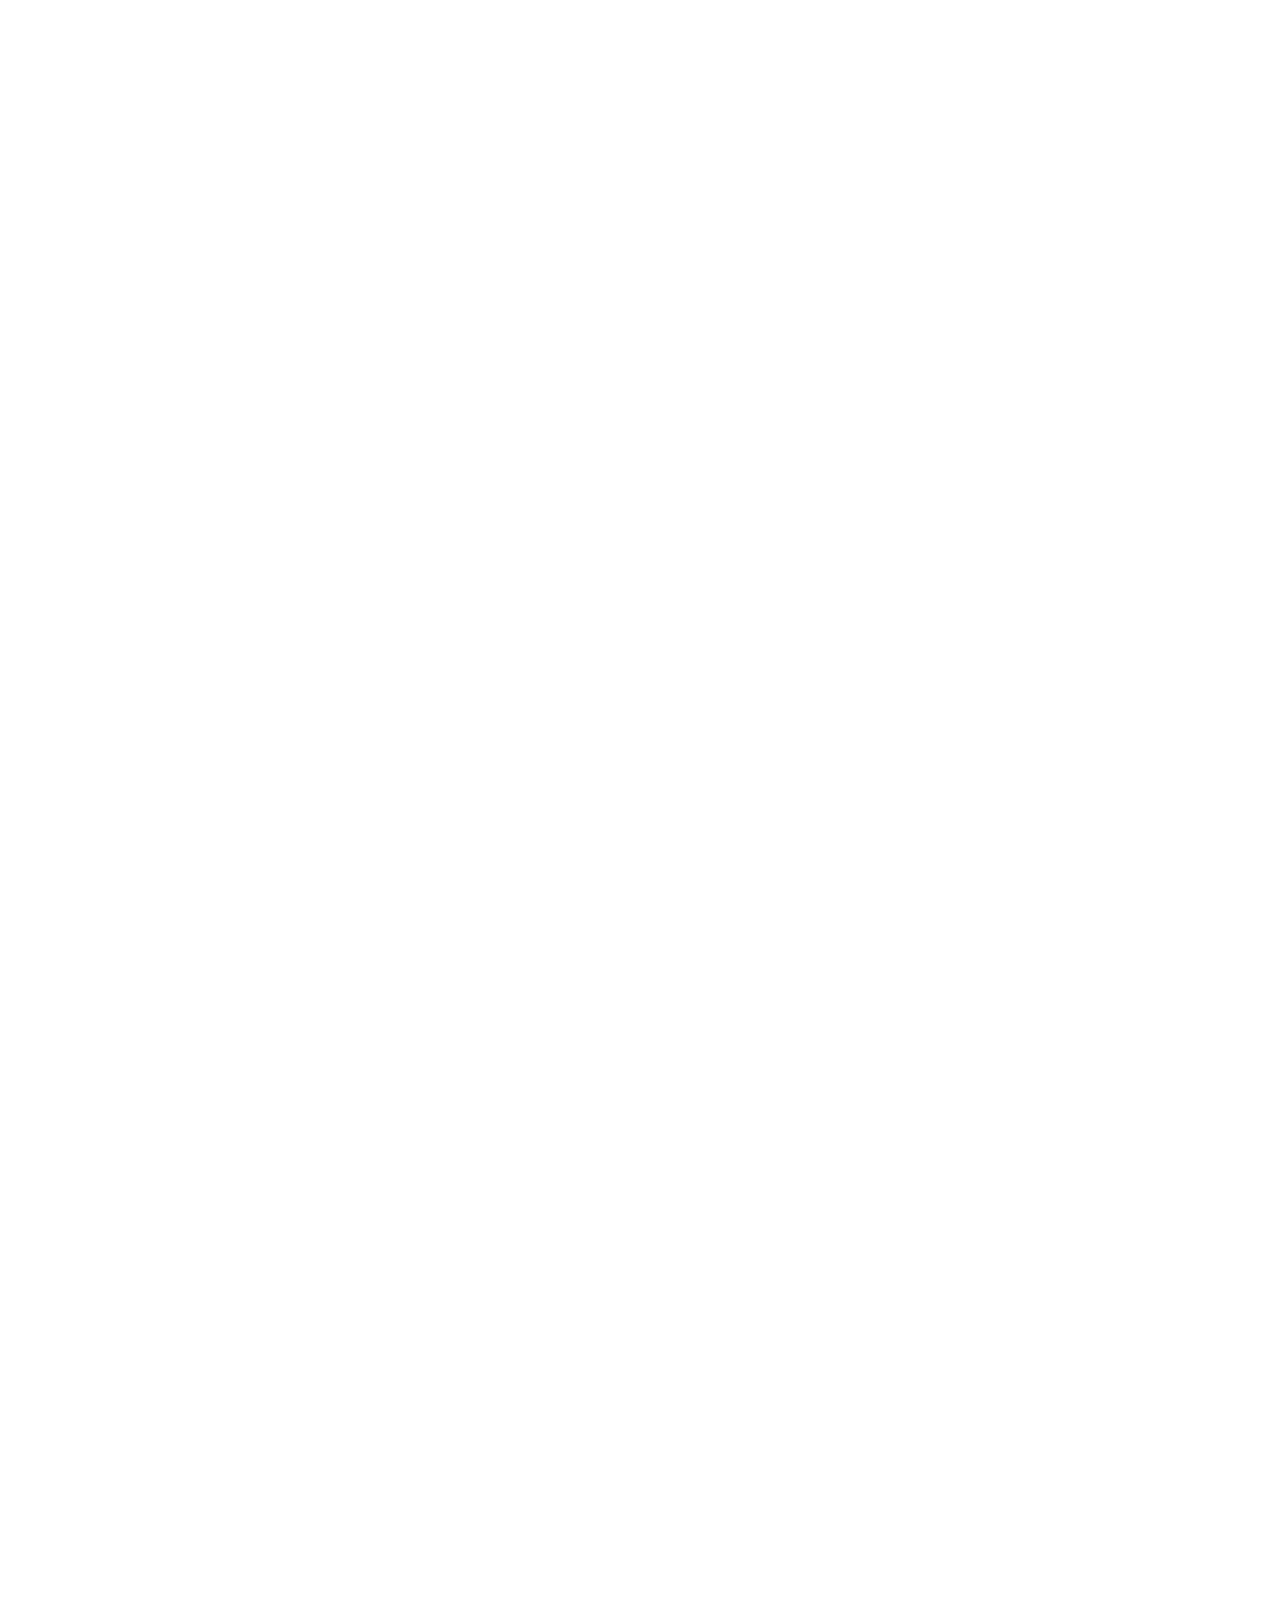
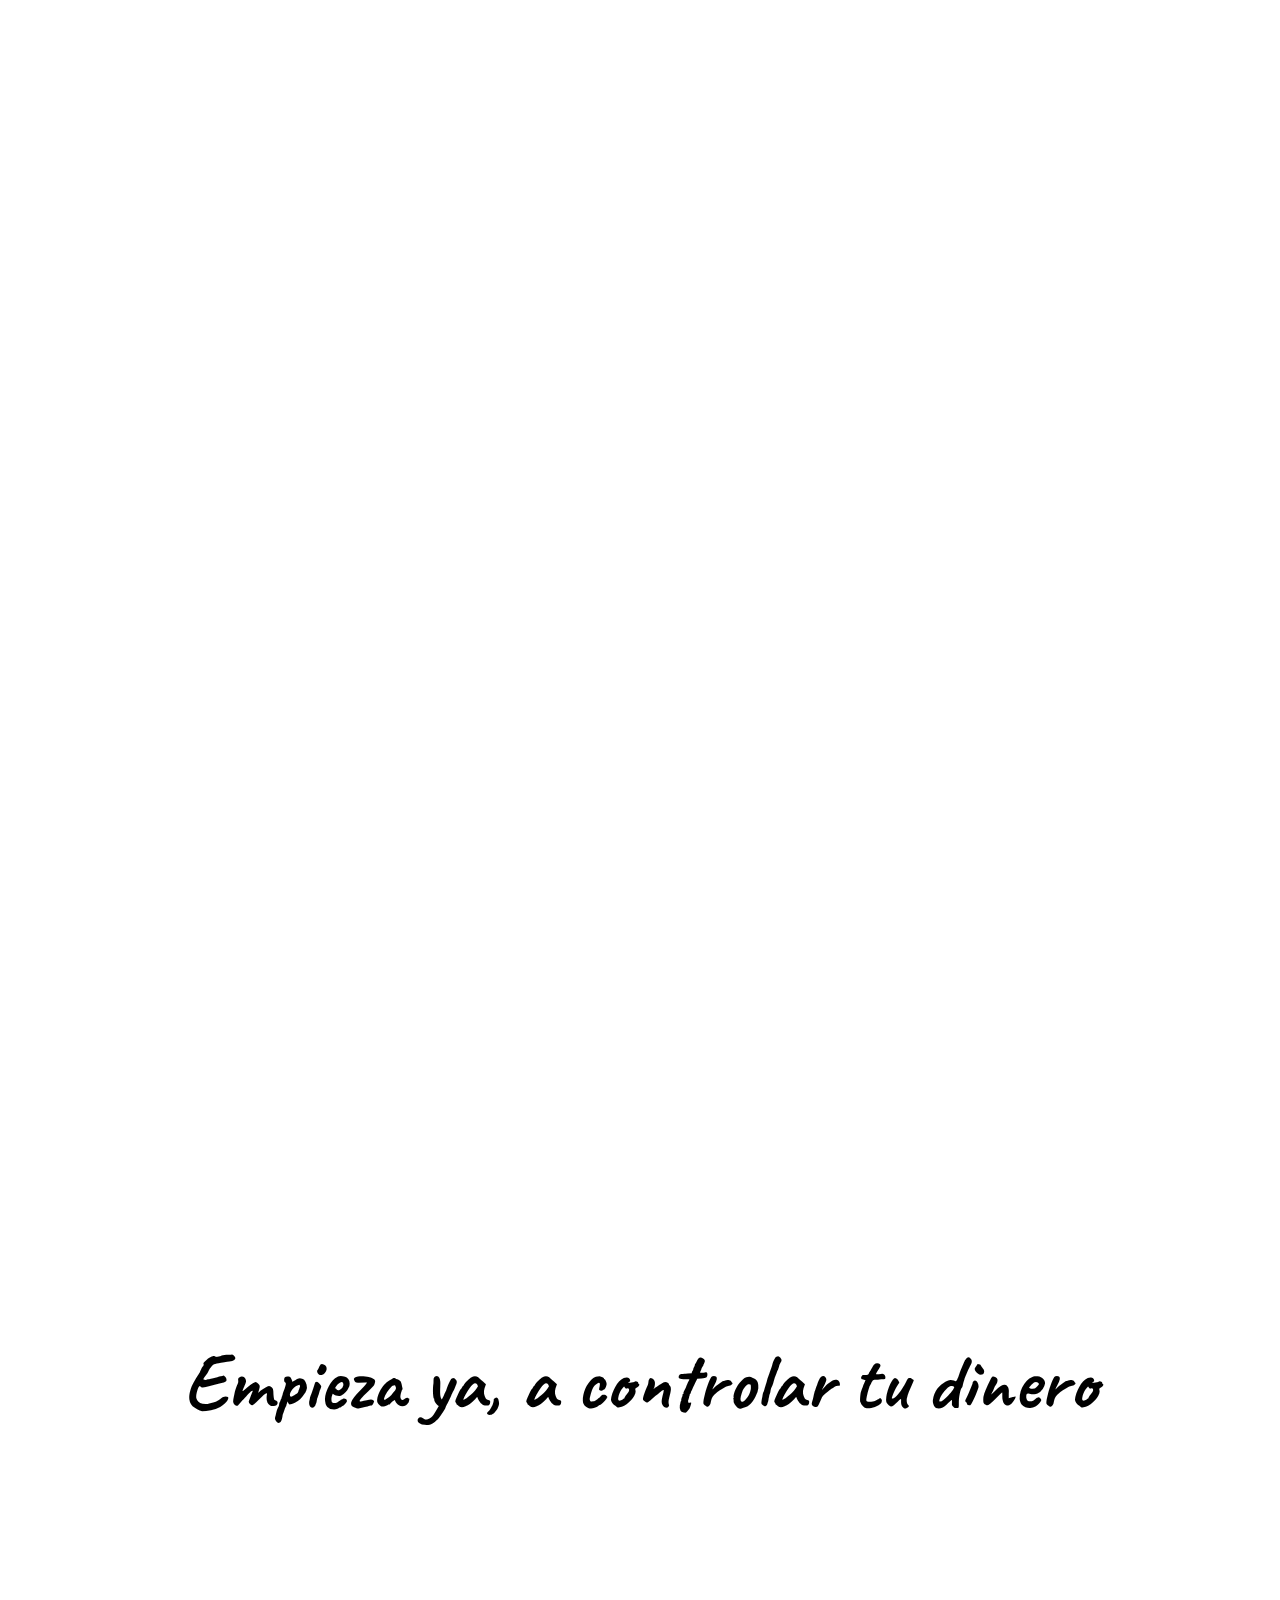
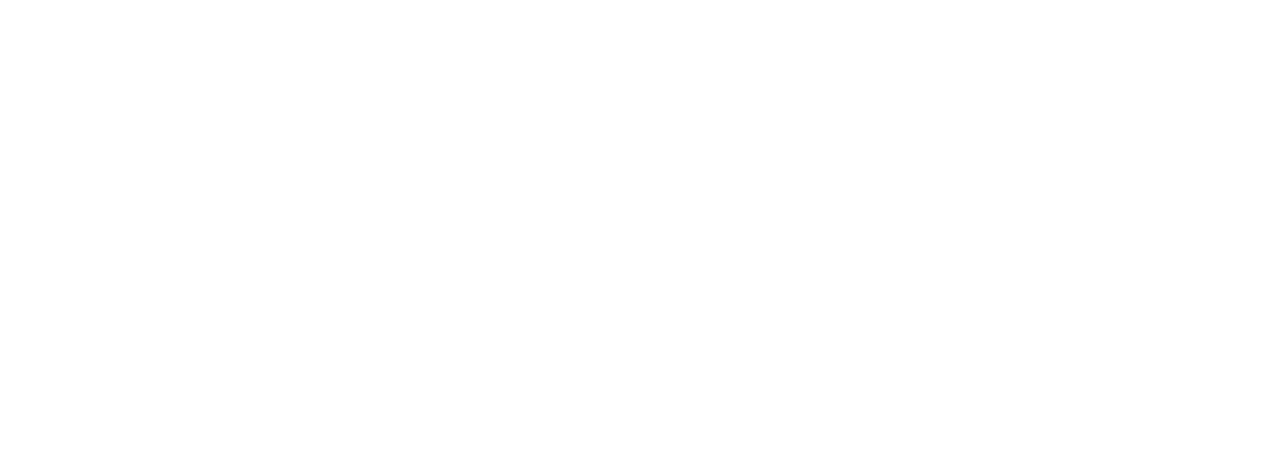
<file: index.html>
<!DOCTYPE html>
<html lang="en">
    <head>
        <meta charset="UTF-8">
        <meta name="viewport" content="width=device-width, initial-scale=1.0">
        <title>Document</title>
        <link rel="stylesheet" href="Pages/Index/index.css">
        <link rel="preconnect" href="https://fonts.googleapis.com">
        <link rel="preconnect" href="https://fonts.gstatic.com" crossorigin>
        <link href="https://fonts.googleapis.com/css2?family=Caveat:wght@400..700&family=Inconsolata:wght@200..900&family=Inter:ital,opsz,wght@0,14..32,100..900;1,14..32,100..900&display=swap" rel="stylesheet">

    </head>
    <body>
        <div class="start">
            <h1 id="titulo1">Todo el control de tu dinero,<h1> <h1 id="titulo2" class="underline">en una página</h1>

            <div class="butons">
                <a href="Pages/InicioSesion/inicioSesion.html" id="btn">Empezar ahora </a>
            </div>
            
        </div>
        
        <div id="shadow">
            <div class="container">
                <div class="text1">
                    <h1 class="text1-animation"> <strong>Toma el control de tus gastos</strong></h1>
                    <div class="content">

                        <div class="imagenes">
                            <img src="Imagenes/comp2-card2.png" style="position: relative; z-index: 2;">
                            <img src="Imagenes/comp2-card1.png" style="height: 30vh; position: relative; left: 200px; ">
                            <img src="Imagenes/comp2-card3.png" style="position: relative;  ">
                        </div>

                        <div class="texto">
                            <p class="fade"><strong>Monitorea en que te gastas el dinero</strong>, asi no lleguen sustos a fin de mes</p>
                        </div>
                    </div>

                    <div class="content2">

                        

                        <div class="texto">
                            <p><strong>Divide tus gastos en secciones</strong>, para tenerlo todo controlado</p>
                        </div>

                        <div class="imagenes">
                            <img src="Imagenes/card1.png" style="margin-left: 6vw;">
                            <img src="Imagenes/card2.png" style="margin-left: 3vw;">
                            <img src="Imagenes/card3.png" >
                        </div>
                    </div>
                </div>

                
            </div>

            
        </div>

        <div class="end">
            <h1>Empieza <strong>ya</strong>, a controlar tu dinero</h1>
            <div class="butons">
                <a href="Pages/InicioSesion/inicioSesion.html" style="margin-top: 10%;" id="btn2">Empezar ahora </a>
            </div>
        </div>

        
        
       
    <div id="cookieConsentPopup" class="cookie-consent-popup">
        <div class="cookie-content">
            <span class="cookie-icon" aria-hidden="true">🍪</span>
            <span class="cookie-text">
            Usamos cookies para mejorar tu experiencia. Al continuar navegando aceptas su uso. Más info en nuestra 
            <a href="Pages/Cookie consent/politica_cookies.html" target="_blank">política de cookies</a>.
            </span>
            <div class="cookie-btns">
            <button id="cookieAcceptBtn" class="cookie-btn accept">Aceptar</button>
            <button id="cookieRejectBtn" class="cookie-btn reject">Rechazar</button>
            </div>
        </div>
    </div>

        
    </body>
    <script src="Pages/Index/index.js"></script>
</html>
</file>
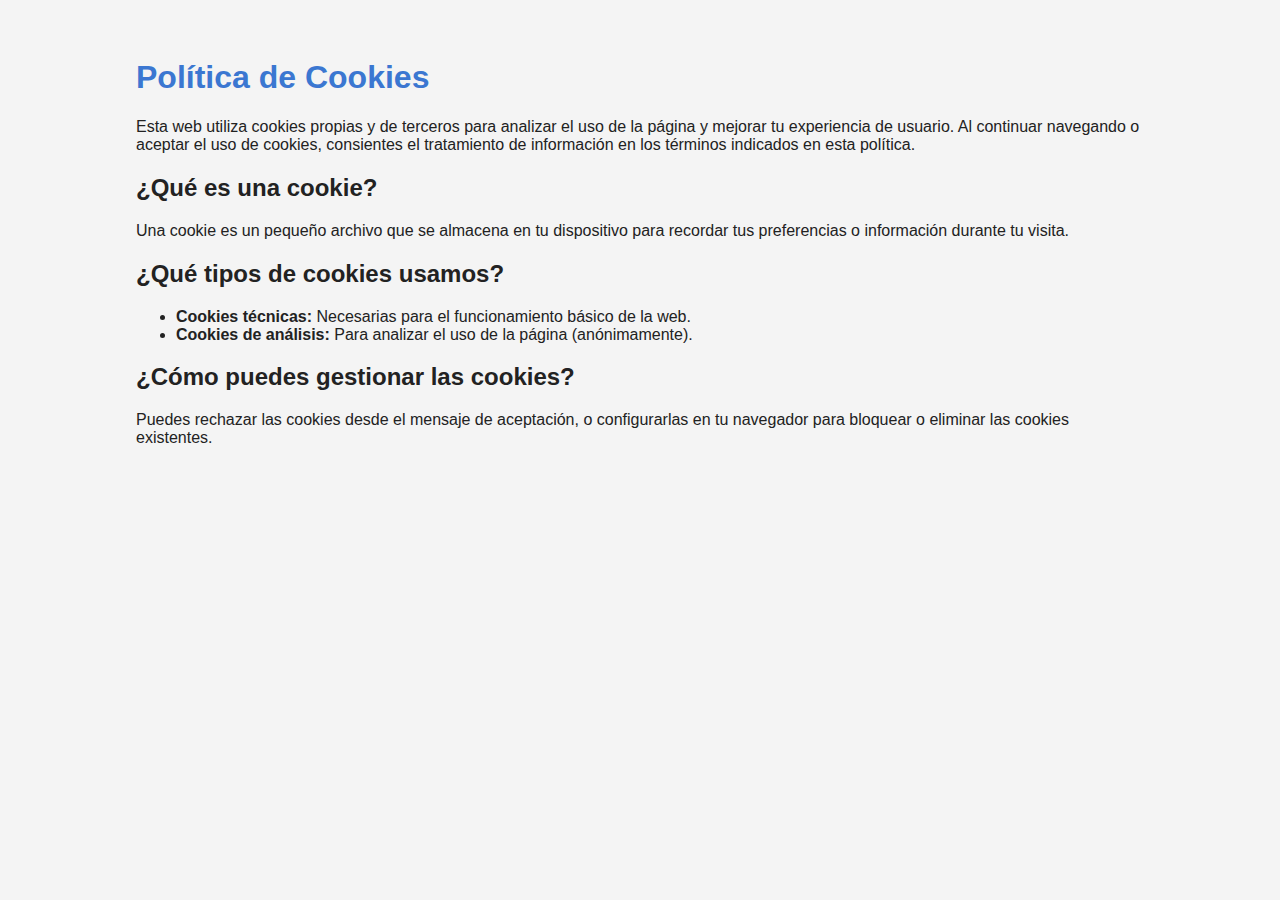
<file: Pages/Cookie consent/politica_cookies.html>
<!DOCTYPE html>
<html lang="es">
<head>
  <meta charset="UTF-8">
  <title>Política de Cookies</title>
  <style>
    body { font-family: Inter, Arial, sans-serif; padding: 30px 10vw; background: #f4f4f4; color: #222; }
    h1 { color: #3B77D1; }
    a { color: #3B77D1; }
  </style>
</head>
<body>
  <h1>Política de Cookies</h1>
  <p>
    Esta web utiliza cookies propias y de terceros para analizar el uso de la página y mejorar tu experiencia de usuario. 
    Al continuar navegando o aceptar el uso de cookies, consientes el tratamiento de información en los términos indicados en esta política.
  </p>
  <h2>¿Qué es una cookie?</h2>
  <p>
    Una cookie es un pequeño archivo que se almacena en tu dispositivo para recordar tus preferencias o información durante tu visita.
  </p>
  <h2>¿Qué tipos de cookies usamos?</h2>
  <ul>
    <li><b>Cookies técnicas:</b> Necesarias para el funcionamiento básico de la web.</li>
    <li><b>Cookies de análisis:</b> Para analizar el uso de la página (anónimamente).</li>
  </ul>
  <h2>¿Cómo puedes gestionar las cookies?</h2>
  <p>
    Puedes rechazar las cookies desde el mensaje de aceptación, o configurarlas en tu navegador para bloquear o eliminar las cookies existentes.
  </p>
  
</body>
</html>
</file>
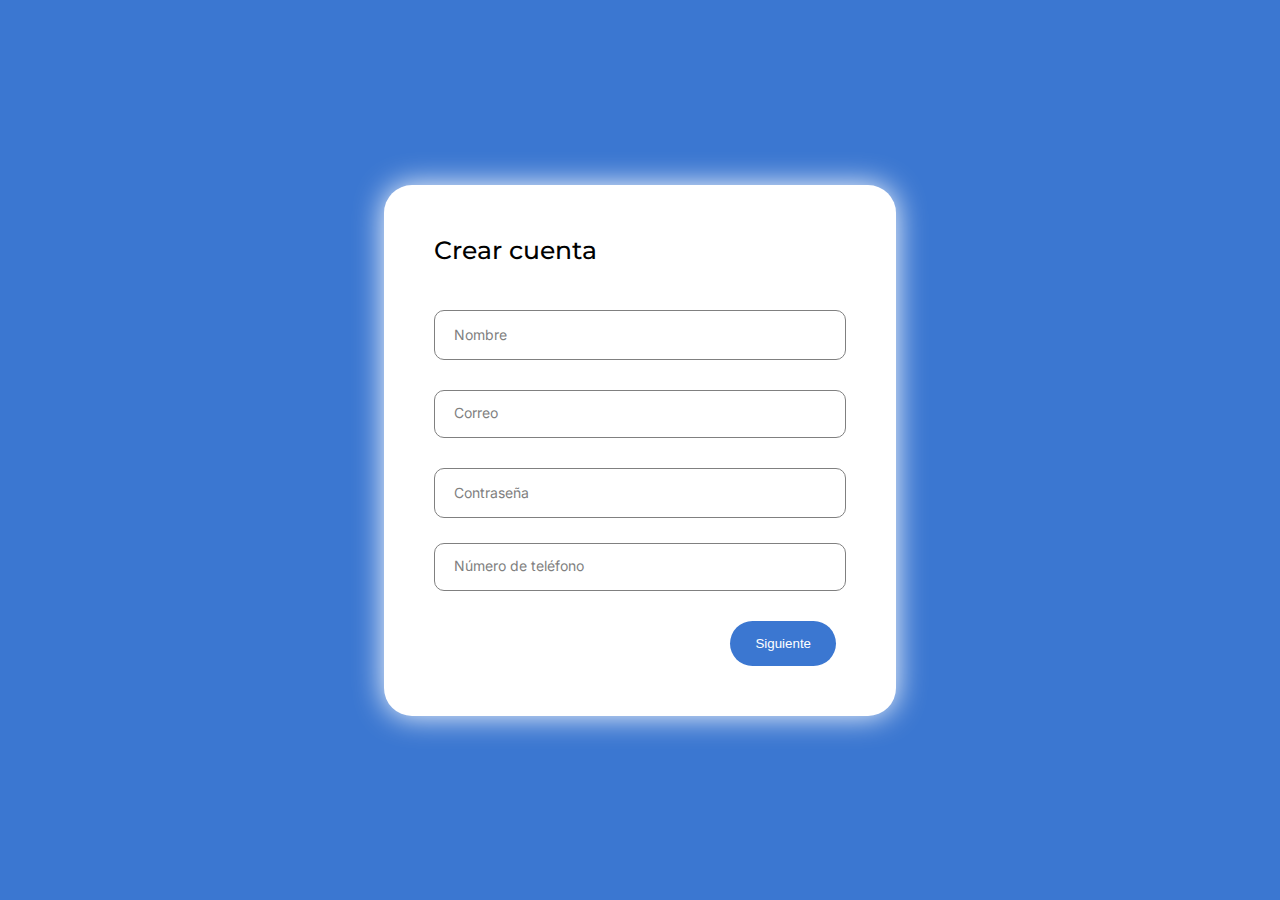
<file: Pages/CrearCuenta/crearCuenta.html>
<!DOCTYPE html>
<html lang="en">
<head>
    <meta charset="UTF-8">
    <meta name="viewport" content="width=device-width, initial-scale=1.0">
    <title>Document</title>
    <link rel="stylesheet" href="../styles.css">
    <link rel="stylesheet" href="crearCuenta.css">
    <link href="https://fonts.googleapis.com/css2?family=Caveat:wght@400..700&family=Inconsolata:wght@200..900&family=Inter:ital,opsz,wght@0,14..32,100..900;1,14..32,100..900&display=swap" rel="stylesheet">
    <link href="https://fonts.googleapis.com/css2?family=Montserrat:ital,wght@0,100..900;1,100..900&display=swap" rel="stylesheet">
    <link href="https://fonts.googleapis.com/css2?family=Material+Symbols+Outlined" rel="stylesheet"/>
    <script src="https://code.jquery.com/jquery-3.6.0.min.js"></script>
</head>
<body>
    <form class="multi-step">
        <div id="slider">
            <div class="slide">
                <h2>Crear cuenta</h2>
                <div class="input-container" style="margin-bottom: 30px;">
                    <input type="text" id="nombre" placeholder=" " required>
                    <label for="nombre">Nombre</label>
                    <p class="badName bad-text">Debes introducir un nombre</p>
                </div>
        
                <div class="input-container" style="margin-bottom: 30px;">
                    <input type="email" id="email" placeholder=" " required>
                    <label for="email">Correo</label>
                    <p class="badEmail bad-text">Debes introducir un email</p>
                </div>
        
                <div class="input-container">
                    <input type="password" id="password" placeholder=" " required>
                    <label for="password">Contraseña</label>
                    <button type="button" class="toggle-password" onclick="togglePassword()" style="display: none;">
                        <span class="material-symbols-outlined" id="icon">visibility</span>
                    </button>
                    <p class="badPwd bad-text">Debes introducir una contraseña</p>
                    <div class="password-strength">
                        <div class="progress-bar"></div>
                    </div>
                </div>
        
                <div class="input-container" style="margin-bottom: 30px;">
                    <input type="number" id="number" placeholder=" " required>
                    <label for="number">Número de teléfono</label>
                    <p class="badNumber bad-text">Debes introducir un número</p>
                </div>
        
                <section class="buttons">
                    <input type="button" value="Siguiente" id="next">
                </section>
            </div>
    
            <div class="slide"> 
                <h2>¿Quieres añadir tu cantidad de dinero?</h2>
                <div class="choice-container">
                    <label><input type="radio" name="addMoney" value="yes"> Si, lo quiero añadir ya</label>
                    <label><input type="radio" name="addMoney" value="no"> No, lo dejo para luego</label>
                </div>
    
                <div class="money-form">
                <!-- Radios para “todo junto” vs “separado” -->

                    <!-- Inputs según selección -->
                    <div class="two-columns">
                        <div class="col">
                            <label class="radio-inline">
                              <input type="radio" name="amountType" value="all" checked>
                              Sin separar
                            </label>
                            <div class="input-container">
                              <input type="number" id="amountAll" placeholder=" " required>
                              <label for="amountAll">Importe total</label>
                              <p class="badAmount bad-text">Debes introducir un importe</p>
                            </div>
                        </div>

                        <div class="col">
                            <label class="radio-inline">
                              <input type="radio" name="amountType" value="split">
                              Separado
                            </label>
                            <div class="input-container">
                                <input type="number" id="account" placeholder=" " disabled required>
                                <label for="account">Cuenta</label>
                                <p class="badAccount bad-text">Debes introducir un importe</p>

                            </div>
                            <div class="input-container">
                                <input type="number" id="cash"    placeholder=" " disabled required>
                                <label for="cash">Efectivo</label>
                                <p class="badCash bad-text">Debes introducir un importe</p>

                            </div>
                        </div>

                    </div>

                </div>

                <div class="nav-buttons">
                    <input type="button" value="Volver" id="back">
                    <input type="button" value="Crear Usuario" id="createUser">
                </div>
            </div>
        </div>

    </form>

    <script src="crearCuenta.js"></script>
</body>
</html>
</file>
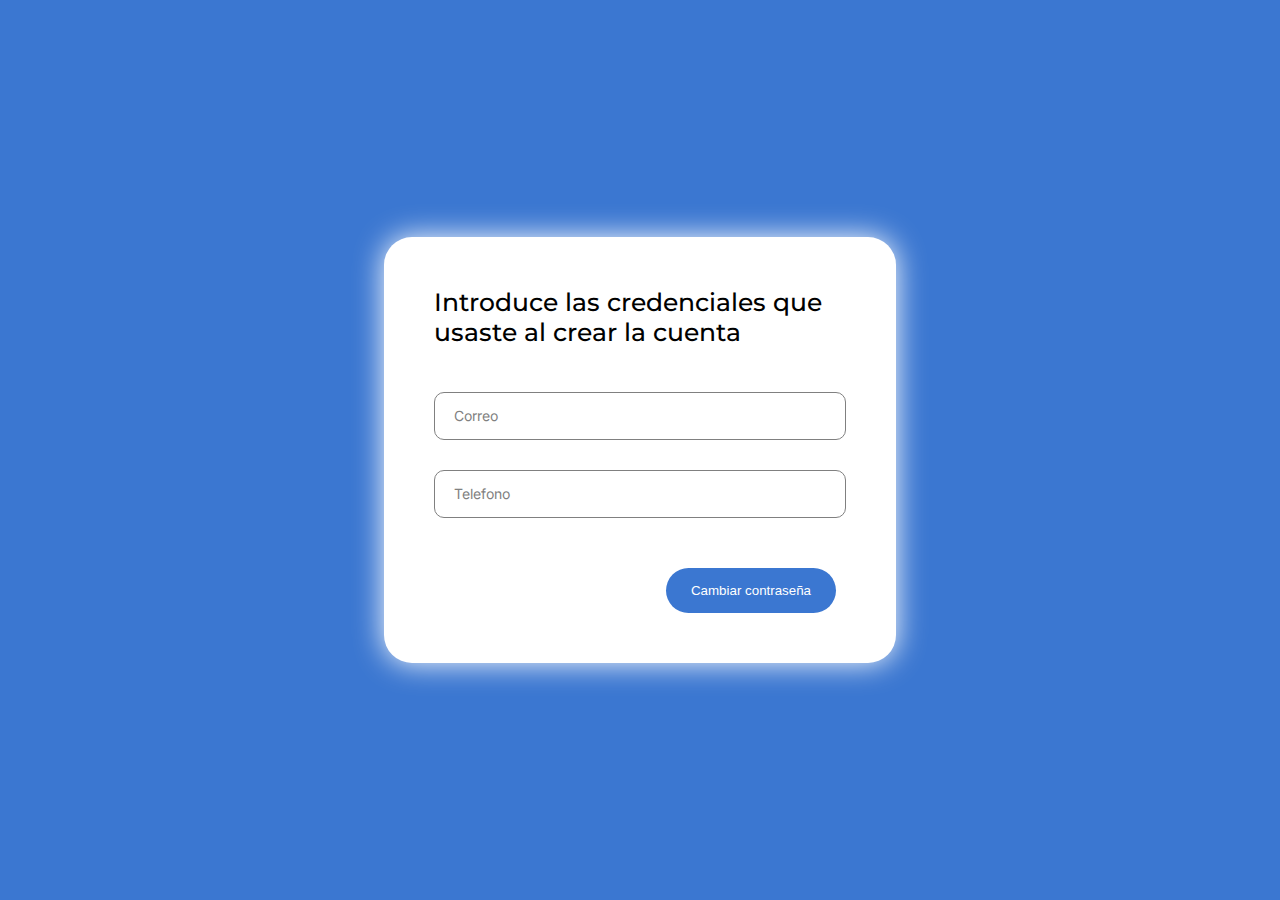
<file: Pages/forgotPwd/forgotPwd.html>
<!DOCTYPE html>
<html lang="en">
<head>
    <meta charset="UTF-8">
    <meta name="viewport" content="width=device-width, initial-scale=1.0">
    <title>Document</title>
    <link rel="stylesheet" href="../styles.css">
    <link rel="stylesheet" href="forgotPwd.css">
    <link href="https://fonts.googleapis.com/css2?family=Caveat:wght@400..700&family=Inconsolata:wght@200..900&family=Inter:ital,opsz,wght@0,14..32,100..900;1,14..32,100..900&display=swap" rel="stylesheet">
    <link href="https://fonts.googleapis.com/css2?family=Montserrat:ital,wght@0,100..900;1,100..900&display=swap" rel="stylesheet">
    <link href="https://fonts.googleapis.com/css2?family=Material+Symbols+Outlined" rel="stylesheet" />
    <script src="https://code.jquery.com/jquery-3.6.0.min.js"></script>
</head>
<body>
    <form  >
        <input type="hidden" name="formulario" value="form1" id="form1">

        <h2>Introduce las credenciales que usaste al crear la cuenta</h2>

        <div class="input-container" style="margin-bottom: 30px;">
            <input type="email" id="email" placeholder=" " required>
            <label for="email">Correo</label>
            <p class="badMail bad-text">Debes introducir un correo</p>
        </div>

        <div class="input-container" style="margin-bottom: 30px;">
            <input type="number" id="number" placeholder=" " required>
            <label for="nombre">Telefono</label>
            <p class="badNumber bad-text">Debes introducir un telefono</p>
        </div>

        <section class="buttons">
            <input type="button" value="Cambiar contraseña" id="next">
        </section>
    </form>

    <form style="display: none;" id="nextStep">
        <input type="hidden" name="formulario" value="form2" id="form2">
        <h2>Te hemos enviado un correo con una contraseña temporal. </h2>

        <div class="input-container" style="margin-bottom: 30px;">
            <input type="password" id="temporalPwd" placeholder=" " required>
            <label for="password">Contraseña temporal</label>
            <p class="badPwd bad-text">Debes introducir la contraseña temporal</p>
        </div>

        <div class="input-container" style="margin-bottom: 30px;">
            <input type="password" id="newPassword" placeholder=" " required>
            <label for="newPassword">Nueva contraseña</label>
            <button type="button" class="toggle-password" onclick="togglePassword()" style="display: none;">
                <span class="material-symbols-outlined" id="icon">visibility</span>
            </button>
            <p class="badNewPwd bad-text">Debes introducir una nueva contraseña</p>
            <div class="password-strength">
                <div class="progress-bar"></div>
            </div>
        </div>

        <div class="input-container" style="margin-bottom: 30px;">
            <input type="password" id="confirmationPwd" placeholder=" " required>
            <label for="confirmationPwd">Confirmar</label>
            <p class="badConfirmationPwd bad-text">Debes confirmar la contraseña</p>
        </div>

        <section class="buttons">
            <input type="button" value="Cambiar contraseña" id="next2">
        </section>
    </form>

    <div id="succes" style="display: none;">
        <h1>Contraseña cambiada con exito.</h1><br><br>
        <h2>Redirigiendo al Inicio de sesión<span class="dots"></span></h2>
    </div>

    <script src="forgotPwd.js"></script>
</body>
</html>
</file>
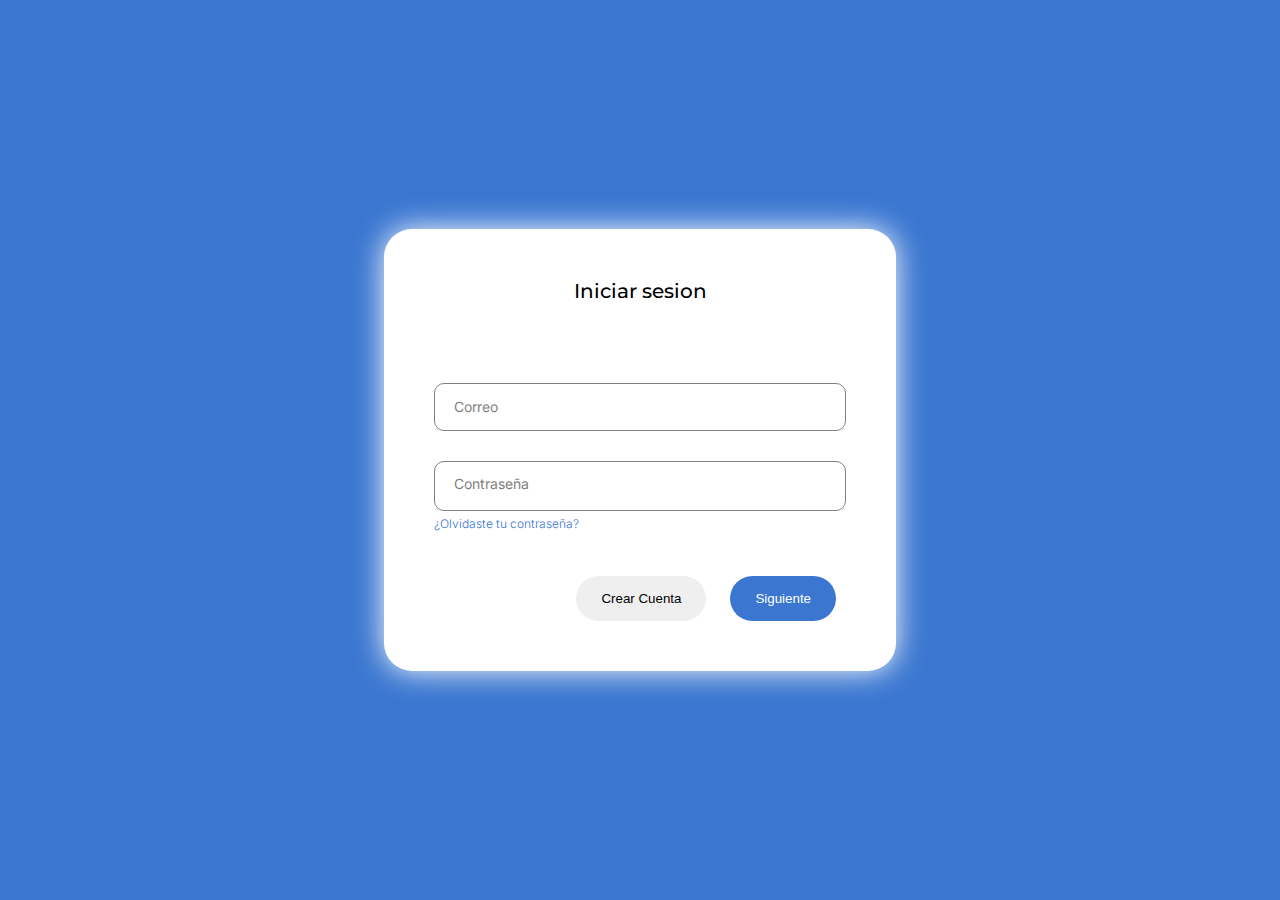
<file: Pages/InicioSesion/inicioSesion.html>
<!DOCTYPE html>
<html lang="en">
    <head>
        <meta charset="UTF-8">
        <meta name="viewport" content="width=device-width, initial-scale=1.0">
        <title>Document</title>
        <link rel="stylesheet" href="../styles.css">
        <link rel="stylesheet" href="inicioSesion.css">
        <link href="https://fonts.googleapis.com/css2?family=Caveat:wght@400..700&family=Inconsolata:wght@200..900&family=Inter:ital,opsz,wght@0,14..32,100..900;1,14..32,100..900&display=swap" rel="stylesheet">
        <link href="https://fonts.googleapis.com/css2?family=Montserrat:ital,wght@0,100..900;1,100..900&display=swap" rel="stylesheet">
        <link href="https://fonts.googleapis.com/css2?family=Material+Symbols+Outlined" rel="stylesheet" />
        <script src="https://code.jquery.com/jquery-3.6.0.min.js"></script>
        <script src="https://apis.google.com/js/platform.js" async defer></script>

    </head>
    <body>
        <form>
            <h2>Iniciar sesion</h2>

            <div id="g_id_onload"
                data-client_id="496963660713-qvce6cj1kn74gnj4o7ec04hhutpka9bi.apps.googleusercontent.com"
                data-context="signin"
                data-ux_mode="redirect"
                data-callback="handleCredentialResponse"
                data-auto_prompt="false">
            </div>

            <div
                style="margin-bottom: 30px; " 
                class="g_id_signin"
                data-type="standard"
                data-shape="rectangular"
                data-theme="outline"
                data-text="signin_with"
                data-size="large"
                data-logo_alignment="left">
            </div>

            <script src="https://accounts.google.com/gsi/client" async defer></script>

            <div class="input-container" style="margin-bottom: 30px;">
                <input type="email" id="email" placeholder=" " required>
                <label for="email">Correo</label>
                <p class="bad-text badEmail">Debes introducir un email</p>
            </div>

            <div class="input-container">
                <input type="password" id="password" placeholder=" " required>
                <label for="password">Contraseña</label>
                <button type="button" class="toggle-password" onclick="togglePassword()" style="display: none;">
                    <span class="material-symbols-outlined" id="icon">visibility</span>
                </button>
                <p class="badPwd bad-text">Debes introducir una contraseña</p>
                <a href="../forgotPwd/forgotPwd.html" class="forgot-text">¿Olvidaste tu contraseña?</a>
            </div>

            <section class="buttons">
                <input type="button" value="Crear Cuenta" id="crearCuenta" onclick='window.location.href = "../CrearCuenta/crearCuenta.html";'>
                <input type="button" value="Siguiente" id="next">
            </section>

            

        </form>
    </body>

    <script>
        function handleCredentialResponse(response) {
            $.ajax({
                url: 'google-callback.php',
                type: 'POST',
                data: { credential: response.credential },
                success: function (res) {
                    const data = JSON.parse(res);
                    if (data.success) {
                        window.location.href = "../Principal/principal.php";
                    } else {
                        alert("Error al iniciar sesión con Google.");
                    }
                },
                error: function () {
                    alert("Error en el servidor.");
                }
            });
        }
    </script>

    <script src="inicioSesion.js"></script>
</html>
</file>
<file: Pages/Index/index.css>
*
{
    margin: 0;
    padding: 0;
}

body
{
    width: 100vw;
    height: 100vh;
    display: flex;
    align-items: center;
    flex-direction: column;
    overflow-x: hidden;
}

.scroll-animation {
    opacity: 0;
    transform: translateY(100px);
    transition: opacity var(--duration, 1s) ease-out, transform var(--duration, 1s) ease-out;
}


.scroll-animation.show 
{
    opacity: 1;
    transform: translateY(0px);

}

/* ============================= */
/*        Mensaje inicial        */
/* ============================= */

#titulo1, #titulo2
{
    font-family: "Caveat";
    font-size: 80px;
}

.start
{
    text-align: center;
    margin-top: 6%;
}

#titulo1, #titulo2, a, #shadow{
    opacity: 0;
    transition: opacity 1s ease-in-out;
}

.underline {
    background-image: url('/Imagenes/underline.png');
    background-size: 130%;
    background-position-x: 130px;
    background-position-y: 30px;
}

/* ============================= */
/*            Botones            */
/* ============================= */

.butons a
{
    margin-top: 20%;
    background-color: #3B77D1;
    color: white;
    border-radius: 50px;
    border: none;
    width: 250px;
    height: 75px;
    font-family: "Caveat";
    font-size: 25px;
    display: flex;
    align-items: center;
    justify-content: center;
    box-shadow: 7px 7px 15px  gray;
    cursor: pointer;
    transition: background-color 0.7s ease, color 0.7s ease, box-shadow 0.7s ease, opacity 1s ease-in-out;
    text-decoration: none;
}


.butons a:hover
{
    background-color: white;
    color: #3B77D1;
    box-shadow: 15px 20px 15px  gray;
    border: 1px solid gray;

}

.butons
{
    display: flex;
    align-items: center;
    justify-content: center;
    flex-direction: column;
}


/* ============================= */
/*            Sombra             */
/* ============================= */

#shadow
{
    position: relative;
    top: 10vh;
    border-radius: 100%;
    width: 150vw;
    background-color: rgb(241, 241, 241);
}



.container
{
    position: relative;
    left: 25vw;
    top: 30vh;
    height: 100%;
    background-color: rgb(241, 241, 241);
    padding-bottom: 10vh;
    

}


/* ============================= */
/*           Texto               */
/* ============================= */

.text1
{
    width: 100vw;
    text-align: center;
    font-family: "Inter";
}

.text1 h1
{
    font-family: "Inter";
    color: black;
    font-style: italic;
    font-weight: 500;
    font-size: 50px;

}

.text1-animation {
    opacity: 0;
    transform: translateY(200px);
    transition: opacity 1s ease-out, transform 1s ease-out;
}

/* Cuando el elemento entra en pantalla */
.text1-animation.show {
    opacity: 1;
    transform: translateY(0px);

}

/* ============================= */
/*         Contenido 1           */
/* ============================= */

.content
{
    display: flex;
    margin-top: 10vh;
}

.content .imagenes
{
    display: flex;
    flex-direction: column;
    padding-left: 4%;
    margin-top: 8vh;
    width: 80vw;
    height: 60vh;
    border-top-right-radius: 100%;
    border-bottom-right-radius: 100%;
    background-color: white;
    padding-top: 10vh;
    padding-right: 5vw;
}

.content .imagenes img
{
    width: 20vw;
    height: 15vh;

}

.content .texto
{
    display: flex;
    justify-content: center;
    padding: 10vh 10vw;
}

.fade 
{
    opacity: 0;  /* Oculto por defecto */
    transition: opacity 2s ease-out, transform 2s ease-out;
}



.content .texto p
{
    font-size: 40px;
    text-align: left;
    padding-left: 15%;
    padding-top: 17%;
    line-height: 65px;
}

/* ============================= */
/*         Contenido 2           */
/* ============================= */

.content2
{
    display: flex;
    margin-top: 15vh;
}

.content2 .imagenes
{
    display: flex;
    flex-direction: column;
    padding-right: 0;
    margin-top: 10vh;
    width: 80vw;
    height: 60vh;
    border-top-left-radius: 100%;
    border-bottom-left-radius: 100%;
    background-color: white;
    padding-top: 10vh;
    padding-left: 10vw;
}

.content2 .imagenes img
{
    width: 20vw;
    height: 15vh;
    z-index: 9999;

}

.content2 .texto
{
    display: flex;
    justify-content: center;
    padding: 10vh 10vw;
}

.content2 .texto p
{
    font-size: 40px;
    text-align: left;
    padding-right: 15%;
    padding-top: 17%;
    line-height: 65px;
}

/* ============================= */
/*            Final              */
/* ============================= */

.end
{
    width: 100vw;
    min-height: 80vh; /* Evita que colapse incluso sin contenido */
    background-color: white;
    margin-top: 70vh;
    text-align: center;
    font-family: "Caveat";
    font-size: 40px;
}

/*Cookies*/
.cookie-consent-popup {
    position: fixed;
    bottom: 32px;
    left: 50%;
    transform: translateX(-50%) translateY(100px);
    min-width: 340px;
    max-width: 90vw;
    background: white;
    border-radius: 20px;
    box-shadow: 0 0 7px 0px #bdbdbd;
    display: flex;
    align-items: center;
    padding: 22px 36px 22px 20px;
    z-index: 9999;
    opacity: 0;
    pointer-events: none;
    transition: opacity 0.6s cubic-bezier(.37,1.14,.26,1.24), transform 0.7s cubic-bezier(.37,1.14,.26,1.24);
    font-family: "Inter", sans-serif;
    font-size: 17px;
}

.cookie-consent-popup.show {
    opacity: 1;
    pointer-events: auto;
    transform: translateX(-50%) translateY(0);
}

.cookie-content {
    display: flex;
    align-items: center;
    gap: 12px;
    width: 100%;
}

.cookie-icon {
    font-size: 32px;
    margin-right: 6px;
}

.cookie-text a {
    color: #3B77D1;
    text-decoration: underline;
    font-weight: 500;
    opacity: 1;
}

.cookie-btns {
    display: flex;
    gap: 10px;
    margin-left: 16px;
}

.cookie-btn {
    padding: 8px 22px;
    border-radius: 50px;
    border: none;
    font-weight: 600;
    cursor: pointer;
    transition: background 0.25s;
    font-size: 16px;
}

.cookie-btn.accept {
    background: #3B77D1;
    color: white;
}

.cookie-btn.reject {
    background: #e6e6e6;
    color: #3B77D1;
}
.cookie-btn.accept:hover {
    background: #2d5b9f;
}
.cookie-btn.reject:hover {
    background: #bdbdbd;
}

@media (max-width: 1355px) {
    .imagenes :first-child,
    .imagenes :nth-child(2) {
        display: none;
    }

    .imagenes :last-child {
        width: 30vw;
        height: 20vh;
    }

    .imagenes{
        justify-content: center ;
        align-items: center;
    }


    .cookie-content {
        flex-direction: column;
        align-items: flex-start;
    }
    .cookie-btns {
        width: 100%;
        justify-content: space-between;
    }
}

@media (max-width: 383px)
{
    .underline {
        background-size: 0%;

    }
}

@media (max-width: 970px) {
    .imagenes{
        display: none !important;
    }
}
</file>
<file: Pages/styles.css>
*
{
    margin: 0;
    padding: 0;
    box-sizing: border-box;
}

:root {
    --azulPrimario: #3B77D1;
}

body
{
    height: 100vh;
    display: flex;
    flex-direction: column;
    align-items: center;
    justify-content: center;
    background-color: var(--azulPrimario);
}

/* ============================= */
/*       Estilos del form        */
/* ============================= */

form
{
    position: relative;
    width: 40%;
    padding: 50px;
    background-color: white;
    border-radius: 28px;
    display: flex;
    flex-direction: column;
    font-family: "Inter", sans-serif;
    box-shadow: 0px 0px 30px white;
}

form h2
{
    font-weight: 500;
    margin-bottom: 45px;
    font-size: 25px;
    font-family: "Montserrat";
}

/* ============================= */
/*       Estilos del input       */
/* ============================= */

.input-container 
{
    position: relative;
    width: 100%;
    margin-bottom: 25px;
}


.input-container input 
{
    width: 100%;
    padding: 15px;
    border-radius: 10px;
    border: 1px solid gray;
    font-size: 14px;
    outline: none;
    transition: border-color 0.2s ease-in-out;
}

/* Etiqueta flotante */
.input-container label {
    position: absolute;
    top: 60%;
    left: 15px;
    transform: translateY(-80%);
    font-size: 14px;
    color: gray;
    background: transparent;
    padding: 0 5px;
    transition: all 0.2s ease-in-out;
    pointer-events: none;
}

/* Estilos cuando hay error */
.bad-text
{
    display: none; 
    color: red; 
    font-size: 12px;
}

/* ======================================  */
/*   Estilos del input al ser modificado   */
/* ======================================  */

/* Cuando el input tiene foco o contenido */

    /* Cambia el input*/
    .input-container input:focus,
    .input-container input:not(:placeholder-shown) 
    {
        border-color: var(--azulPrimario);;
        border-width: 3px;
    }

    /* Cambia el label*/
    .input-container input:focus + label,
    .input-container input:not(:placeholder-shown) + label 
    {
        top: 5px !important;
        font-size: 14px;
        color: var(--azulPrimario);
        background-color: white;
    }

    /* Cuando esta la clase error, cambia el label */
    .input-container.error input:focus + label,
    .input-container.error input:not(:placeholder-shown) + label 
    {
        color: red;
    }

    .input-container.error input:focus 
    { /* Añadimos 'input' para mayor especificidad */
         border: 1px solid red ;
    }

    .input-container.error input 
    { /* Añadimos 'input' para mayor especificidad */
         border: 1px solid red ;
    }

    

    /* Cuando hay error modifica el top del label para volver a centrarlo */
    .input-container.error label 
    {
        top: 45%;
    }

/* Cuando el input pierde el foco pero tiene contenido, el color del label vuelve a gris */
.input-container input:not(:focus):not(:placeholder-shown) + label 
{
    color: gray;
}

/* Cuando el input pierde el foco pero tiene contenido y tiene la clase error, el color del label vuelve a rojo */
.input-container.error input:not(:focus):not(:placeholder-shown) + label {
    color: red;
}

/* Cuando el input tiene foco, se vuelve azul */
.input-container input:focus {
    border-color: var(--azulPrimario);
    border-width: 3px;
}




/* Cuando el input pierde el foco, vuelve a gris si tiene contenido */
.input-container input:not(:focus):not(:placeholder-shown) {
    border-color: gray;
    border-width: 1px;
}


/* Estilos para quitar las flechas del input number */
input[type=number]::-webkit-outer-spin-button,
input[type=number]::-webkit-inner-spin-button {
    -webkit-appearance: none;
    margin: 0;
}

input[type="password"],
input[type="text"] {
    width: 100%;
    font-size: 16px;
    box-sizing: border-box;
}


.toggle-password {
    position: absolute;
    top: 40%;
    right: 10px;
    transform: translateY(-50%);
    border: none;
    background: none;
    cursor: pointer;
    padding: 0;
    display: flex;
    align-items: center;
    justify-content: center;
    z-index: 1;
}




.material-symbols-outlined {
    font-variation-settings:
        'FILL' 0,
        'wght' 400,
        'GRAD' 0,
        'opsz' 24;
    font-size: 22px;
    color: #555;
    transition: transform 0.3s ease, opacity 0.2s ease;
    display: inline-block;
}

.material-symbols-outlined.animate {
    opacity: 0;
    transform: scale(0.5);
}

/* Estilos del texto "¿Has olvidado tu correo/contraseña?" */
.forgot-text {
    display: block;
    font-size: 12px;
    color: var(--azulPrimario);;
    font-weight: 300;
    margin-top: 5px;
    text-decoration: none;
}

.forgot-text:hover 
{
    color: #316fcb;

}

/* ============================*/
/*    Estilos de los botones   */
/* ============================*/
.buttons input
{
    padding: 15px 25px;
    border-radius: 50px;
    border: none;
    margin: 0 10px;
    cursor: pointer;
    
}

.buttons
{
    text-align: right;
    margin-top: 20px;
}

/* Para cada boton indidual*/


#next
{
    background-color: var(--azulPrimario);
    color: white;
}

/*Hovers botones*/

#next:hover
{
    color: white;
    background-color: #2468cf;
}
</file>
<file: Pages/CrearCuenta/crearCuenta.css>
.password-strength {
    width: 100%;
    height: 5px;
    background-color: #f1f1f1;
    border-radius: 5px;
    margin-top: 10px;
    display: none; /* Oculta la barra por defecto */
}

.progress-bar {
    width: 0;
    height: 100%;
    border-radius: 5px;
    transition: width 0.2s ease-in-out;
}

.multi-step {
    position: relative;
  width: 40%;
  padding: 10px;
  box-sizing: border-box;
  overflow: hidden;
  }
  
  #slider {
    display: flex;
    width: 200%;
    transition: transform 0.5s ease;
  }
  
  /* Cada paso ocupa la mitad del slider */
  .slide {
    width: 100%;
    box-sizing: border-box;
    padding: 40px;
    position: relative;   /* Añadido */
    min-height: 400px;    /* Ajusta según altura mínima deseada */
  }
  
  /* Radios */
  .choice-container {
    margin: 20px 0;
  }
  .choice-container label {
    display: block;
    margin-bottom: 8px;
    cursor: pointer;
  }
  
  /* Formulario de importe inicialmente oculto */
  .money-form {
    display: none;
    margin-top: 20px;
        
  }

  /* Radios de tipo de importe */
.amount-type {
    margin-bottom: 15px;
  }
  .amount-type label {
    margin-right: 20px;
    cursor: pointer;
  }
  
  /* Dos columnas */
  .two-columns {
    display: flex;
    gap: 20px;
  }
  .two-columns .col {
    flex: 1;
    display: flex;
    flex-direction: column;
  }
  .radio-inline {
    margin-bottom: 10px;
    font-weight: bold;
    cursor: pointer;
  }
  .two-columns .col input[type="number"] {
    padding: 15px;
    border-radius: 6px;
    margin-bottom: 10px;
  }

  .col div label {
    top: 50%;
  }

  .col .input-container.error label {
    top: 37%;
  }

  /* Botones de navegación */
.nav-buttons {
    position: absolute;
    bottom: 20px;         /* Distancia desde la base del slide */
    left: 20px;           /* Ajusta márgenes horizontales */
    right: 20px;
    display: flex;
    justify-content: space-between;
    pointer-events: none; /* Evita que el contenedor capte clicks */ /* Evita que el contenedor capte clicks */
  }
  .nav-buttons input {
    padding: 10px 20px;
    border-radius: 50px;
    border: none;
    cursor: pointer;
    pointer-events: auto;
  }
  #back {
    background: lightgray;
  }
  #createUser {
    background-color: var(--azulPrimario);
    color: white;
  }
  #createUser:hover {
    background-color: #2468cf;
  }
  
input:disabled {
  background: lightgray;
}
</file>
<file: Pages/forgotPwd/forgotPwd.css>
.loading-overlay {
    position: fixed;
    top: 0;
    left: 0;
    width: 100%;
    height: 100%;
    background: rgba(0, 0, 0, 0.5);
    display: flex;
    justify-content: center;
    align-items: center;
    z-index: 1000;
}

.spinner {
    width: 50px;
    height: 50px;
    border: 5px solid rgba(255, 255, 255, 0.3);
    border-top-color: #fff;
    border-radius: 50%;
    animation: spin 1s linear infinite;
}

@keyframes spin {
    from { transform: rotate(0deg); }
    to { transform: rotate(360deg); }
}

.password-strength {
    width: 100%;
    height: 5px;
    background-color: #f1f1f1;
    border-radius: 5px;
    margin-top: 10px;
    display: none; /* Oculta la barra por defecto */
}

.progress-bar {
    width: 0;
    height: 100%;
    border-radius: 5px;
    transition: width 0.2s ease-in-out;
}

#next2
{
    background-color: #3B77D1;
    color: white;
}

/*Hovers botones*/

#next2:hover
{
    color: white;
    background-color: #2468cf;
}

@keyframes dots {
    0% { content: ""; }
    33% { content: "."; }
    66% { content: ".."; }
    100% { content: "..."; }
}

.dots::after {
    content: "...";
    display: inline-block;
    animation: dots 1s infinite steps(3);
}

.succes
{
    font-family: "Montserrat";
    font-size: 50px;
    text-align: center;
    color: white;
}

.input-container {
    position: relative;
    width: 100%;
    margin-bottom: 25px;
}

.toggle-password:hover {
    color: var(--azulPrimario);
}
</file>
<file: Pages/InicioSesion/inicioSesion.css>
/* Centrado solo si está vacío y SIN foco */
#password:placeholder-shown:not(:focus) + label {
    top: 40%;
}

/* Si hay error y está vacío y sin foco → centrado ajustado */
.input-container.error #password:placeholder-shown:not(:focus) + label {
    top: 33%;
}

/* Si tiene foco o contenido, el label sube */
#password:focus + label,
#password:not(:placeholder-shown) + label {
    top: 5px;
    font-size: 14px;
    color: var(--azulPrimario);
}

/* Con error, pero foco o contenido → label rojo y arriba */
.input-container.error #password:focus + label,
.input-container.error #password:not(:placeholder-shown) + label {
    color: red;
}

.google-login-container {
    width: 100%;
    margin-bottom: 20px;
    display: flex;
    flex-direction: column;
    align-items: center;
}

.divider-with-text {
    display: flex;
    align-items: center;
    text-align: center;
    width: 100%;
    margin: 30px 0;
    color: #888;
    font-size: 14px;
}

.divider-with-text::before,
.divider-with-text::after {
    content: '';
    flex: 1;
    border-top: 1px solid #ccc;
}

.divider-with-text::before {
    margin-right: 10px;
}

.divider-with-text::after {
    margin-left: 10px;
}


form h2 {
    text-align: center;
    margin-bottom: 50px;
    font-size: 20px;
}
</file>
